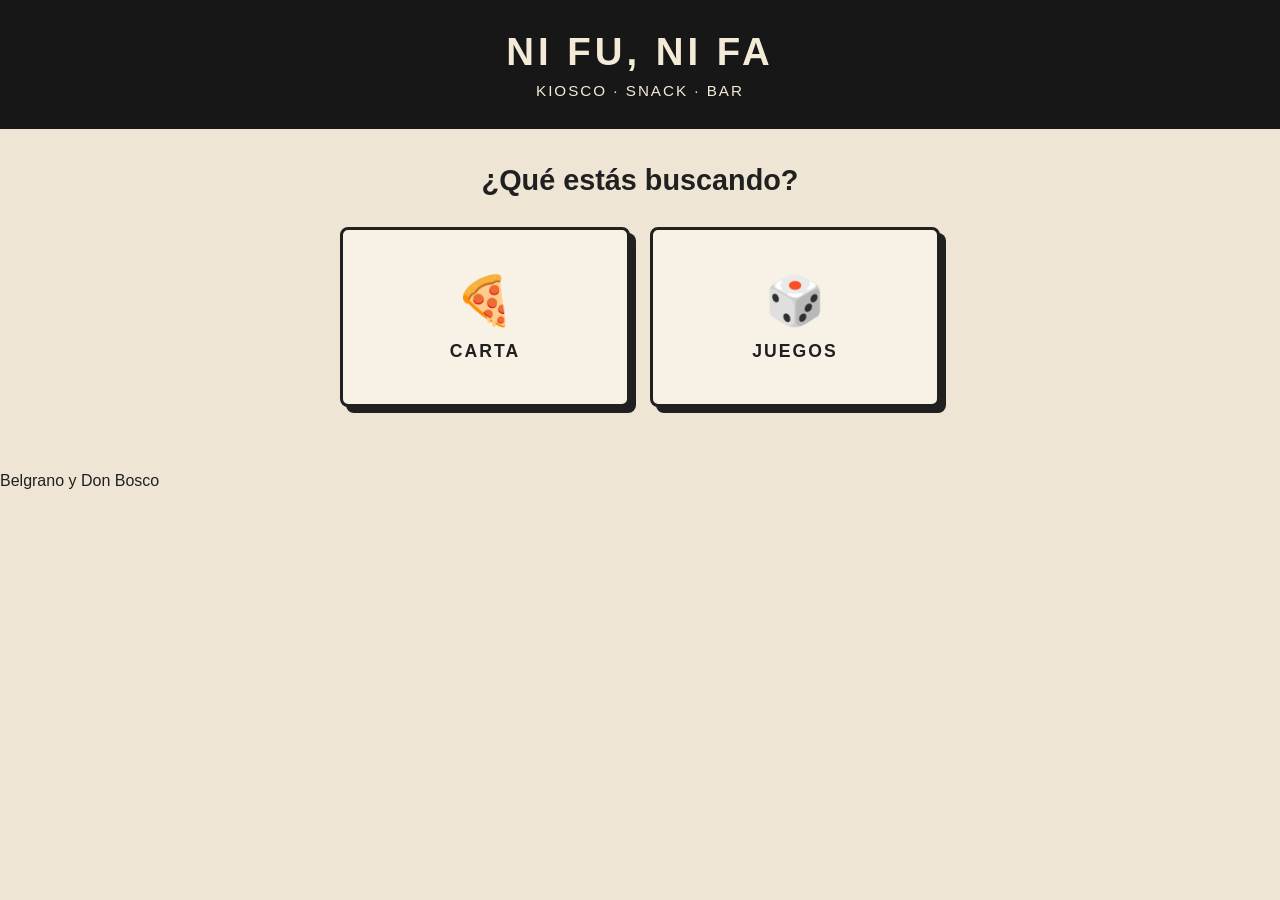
<file: index.html>
<!DOCTYPE html>
<html lang="es">

<head>
    <meta charset="UTF-8">
    <meta name="viewport" content="width=device-width, initial-scale=1.0">

    <title>Ni Fu, Ni Fa</title>

    <link rel="stylesheet" href="css/style.css">
</head>

<body>

    <header>
        <h1>NI FU, NI FA</h1>
        <p>KIOSCO · SNACK · BAR</p>
    </header>

    <main>

        <h2>¿Qué estás buscando?</h2>

        <div class="opciones">

            <a href="menu/index.html">
                🍕
                <span>CARTA</span>
            </a>

            <a href="juegos/index.html">
                🎲
                <span>JUEGOS</span>
            </a>

        </div>

    </main>

    <footer>
        <p>Belgrano y Don Bosco</p>
    </footer>

</body>

</html>
</file>
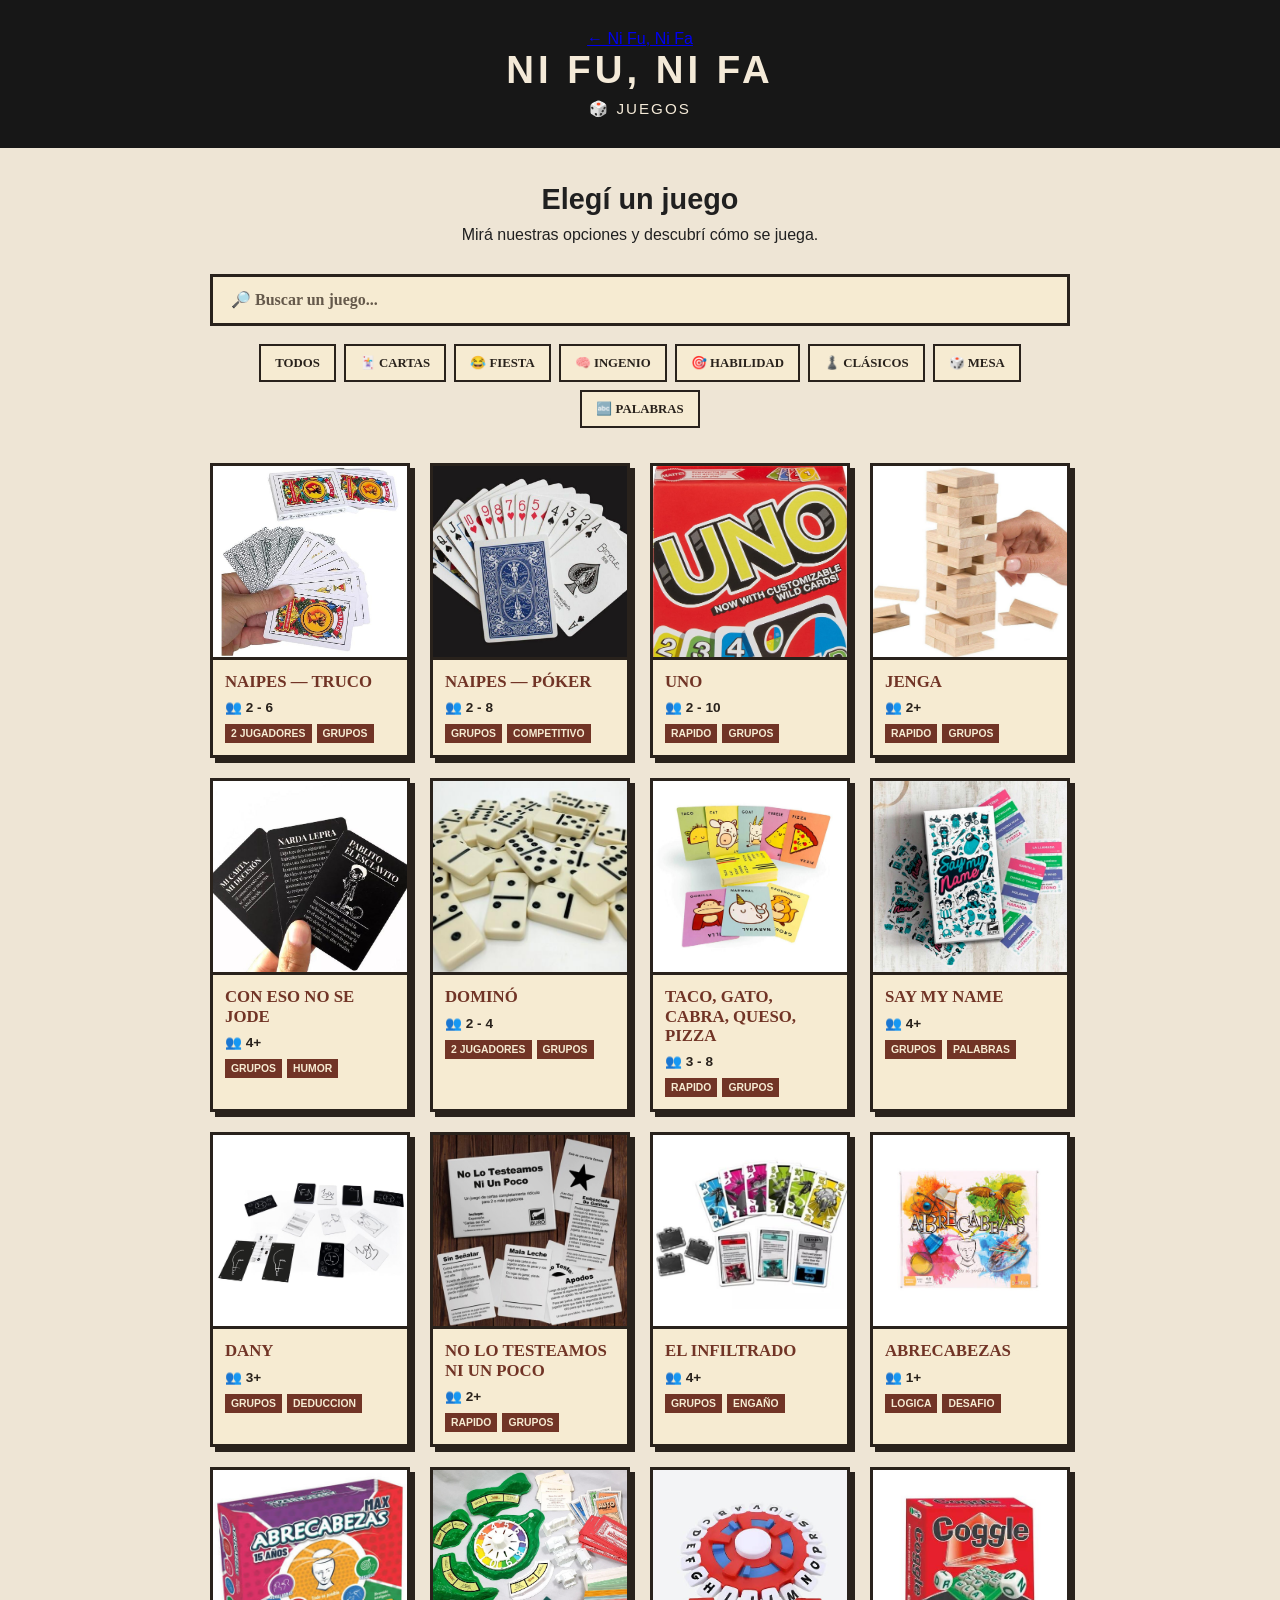
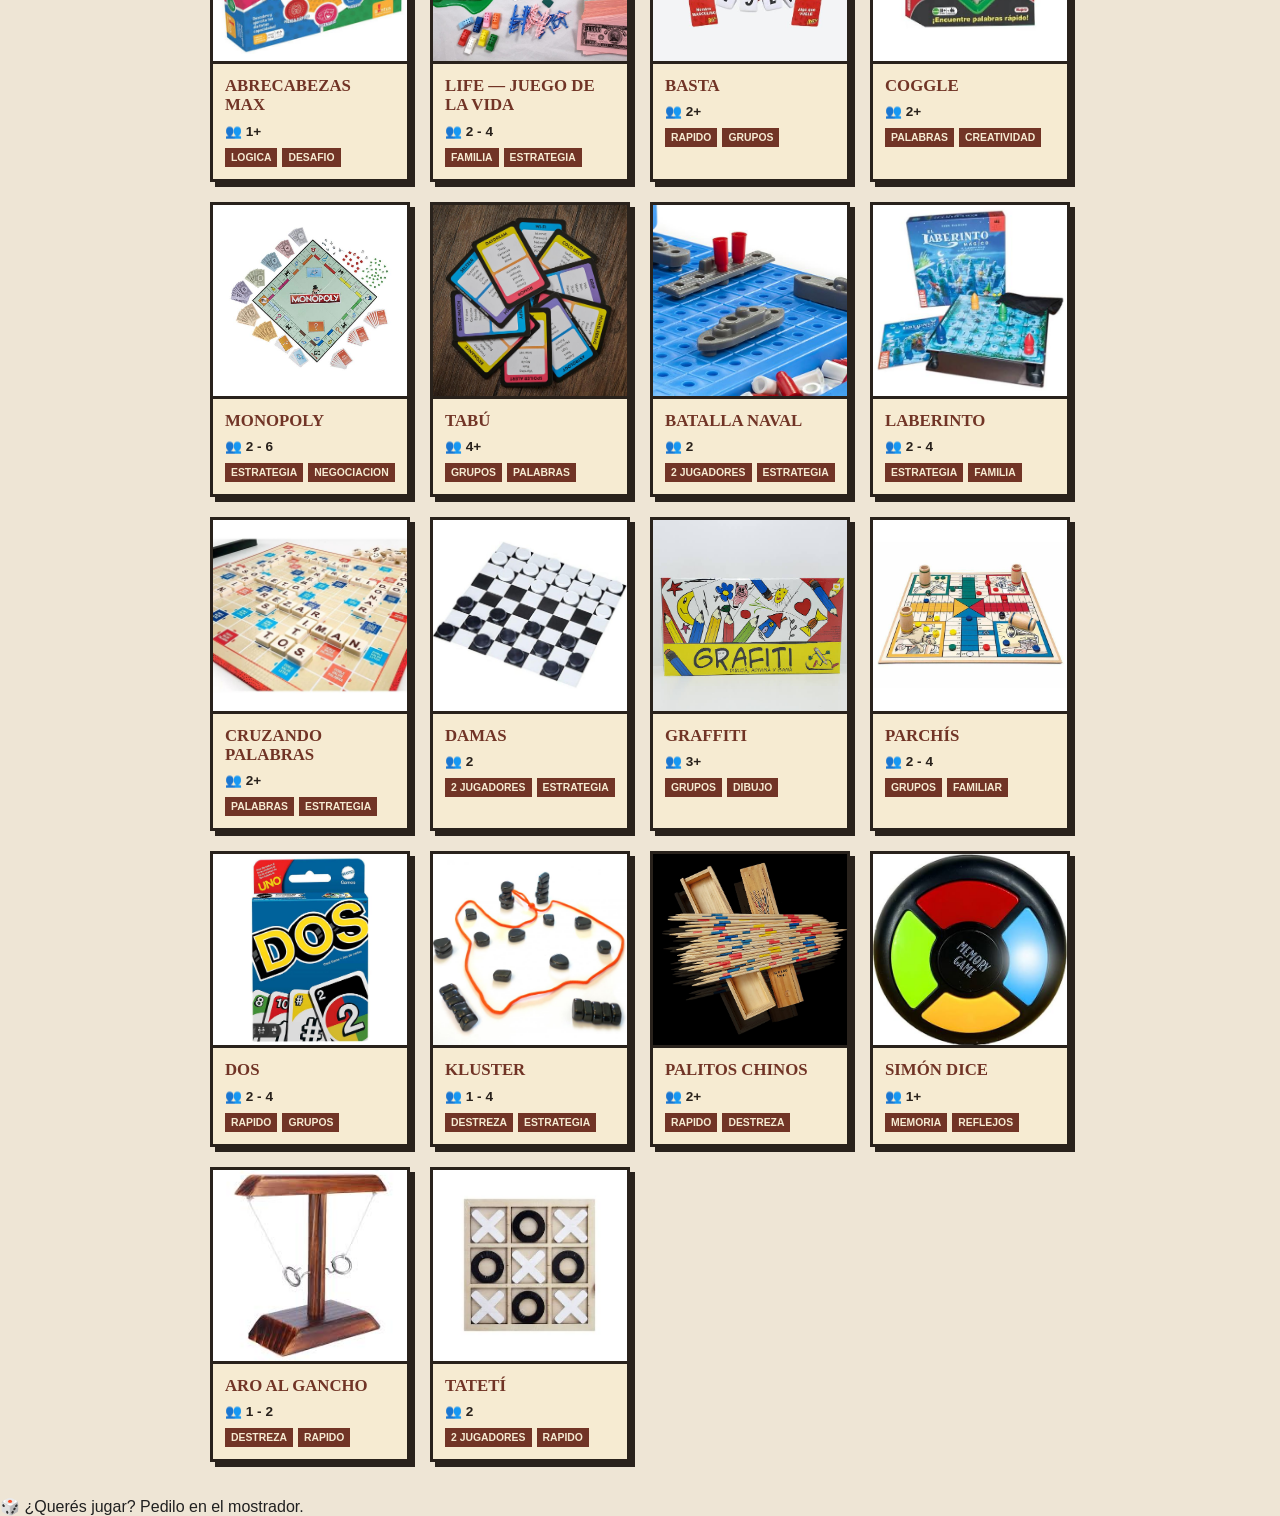
<file: juegos/index.html>
<!DOCTYPE html>
<html lang="es">

<head>
    <meta charset="UTF-8">
    <meta name="viewport" content="width=device-width, initial-scale=1.0">

    <title>Juegos — Ni Fu, Ni Fa</title>

    <link rel="stylesheet" href="../css/style.css">
</head>

<body>

    <header>
        <a href="../index.html" class="volver">← Ni Fu, Ni Fa</a>

        <h1>NI FU, NI FA</h1>
        <p>🎲 JUEGOS</p>
    </header>

    <main>

        <section class="presentacion">
            <h2>Elegí un juego</h2>

            <p>
                Mirá nuestras opciones y descubrí cómo se juega.
            </p>
        </section>

        <section class="filtros-juegos">

    <input
        type="text"
        id="buscador-juegos"
        placeholder="🔎 Buscar un juego..."
    >

    <div class="botones-categorias">
        <button data-categoria="todas">TODOS</button>
        <button data-categoria="cartas">🃏 CARTAS</button>
        <button data-categoria="fiesta">😂 FIESTA</button>
        <button data-categoria="ingenio">🧠 INGENIO</button>
        <button data-categoria="habilidad">🎯 HABILIDAD</button>
        <button data-categoria="clasicos">♟️ CLÁSICOS</button>
        <button data-categoria="mesa">🎲 MESA</button>
        <button data-categoria="palabras">🔤 PALABRAS</button>
    </div>

</section>

        <section id="lista-juegos" class="lista-juegos">
            <!-- Los juegos se generan automáticamente -->
        </section>

    </main>

    <footer>
        <p>🎲 ¿Querés jugar? Pedilo en el mostrador.</p>
    </footer>

    <script src="../js/juegos.js"></script>

</body>

</html>
</file>
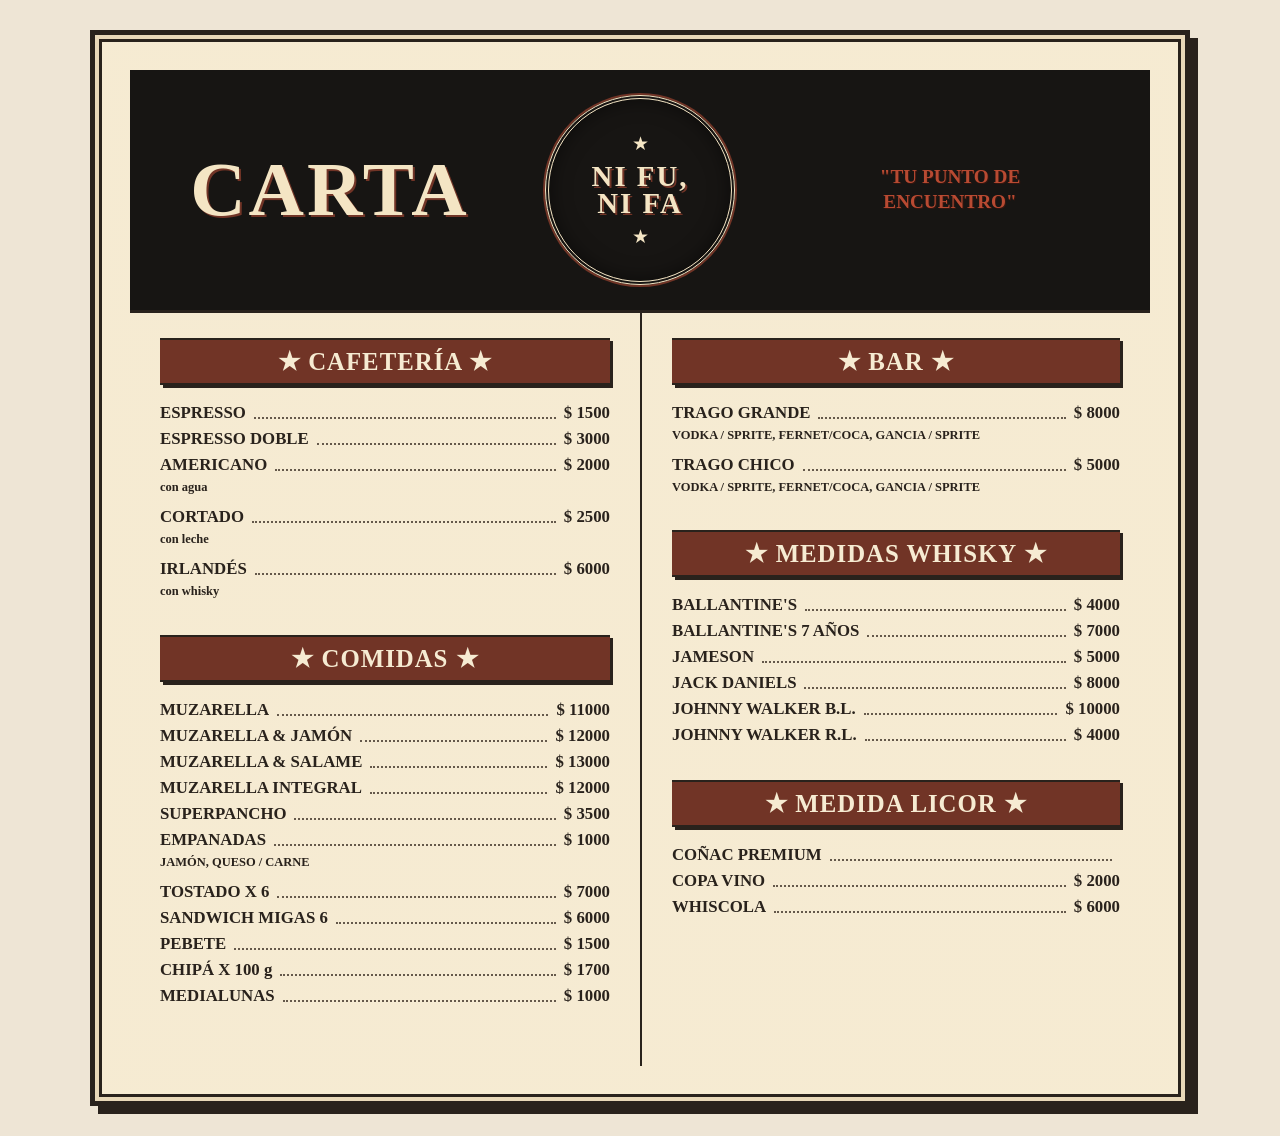
<file: menu/index.html>
<!DOCTYPE html>
<html lang="es">

<head>

    <meta charset="UTF-8">

    <meta
        name="viewport"
        content="width=device-width, initial-scale=1.0"
    >

    <title>Carta | Ni Fu, Ni Fa</title>

    <link
        rel="stylesheet"
        href="../css/style.css"
    >

</head>


<body>

    <main class="carta">

        <header class="carta-header">

            <div class="titulo-carta">
                CARTA
            </div>

            <div class="logo">

                <div class="logo-estrellas">
                    ★
                </div>

                <h1>
                    NI FU,<br>
                    NI FA
                </h1>

                <div class="logo-estrellas">
                    ★
                </div>

            </div>

            <div class="slogan">
                "TU PUNTO DE<br>
                ENCUENTRO"
            </div>

        </header>


        <div class="columnas">

            <section
                id="columna-izquierda"
                class="columna"
            >
            </section>


            <section
                id="columna-derecha"
                class="columna"
            >
            </section>

        </div>

    </main>


    <script src="../js/menu.js"></script>

</body>

</html>
</file>
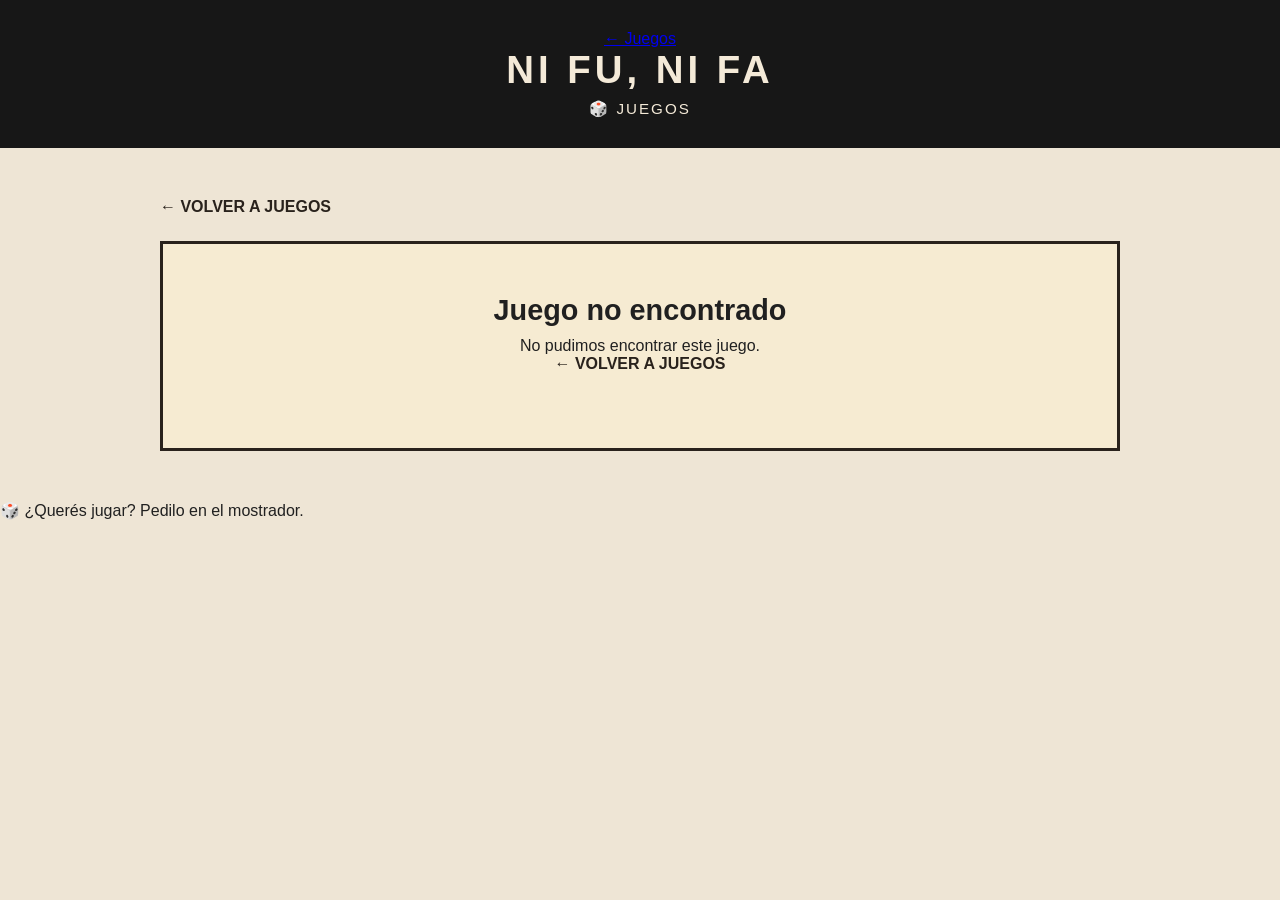
<file: juegos/juego.html>
<!DOCTYPE html>
<html lang="es">

<head>
    <meta charset="UTF-8">
    <meta name="viewport" content="width=device-width, initial-scale=1.0">
    <title>Juego | Ni Fu, Ni Fa</title>
    <link rel="stylesheet" href="../css/style.css">
</head>

<body>

    <header>
        <a href="index.html" class="volver">← Juegos</a>

        <h1>NI FU, NI FA</h1>
        <p>🎲 JUEGOS</p>
    </header>

    <main class="detalle-juego">

        <a href="index.html" class="volver-detalle">
            ← VOLVER A JUEGOS
        </a>

        <section id="detalle">
            <!-- El juego se genera automáticamente -->
        </section>

    </main>

    <footer>
        <p>🎲 ¿Querés jugar? Pedilo en el mostrador.</p>
    </footer>

    <script src="../js/juegos.js"></script>
    <script src="../js/juego.js"></script>

</body>

</html>
</file>
<file: css/style.css>
/* =========================
   RESET
========================= */

* {
    box-sizing: border-box;
    margin: 0;
    padding: 0;
}

body {
    font-family: Arial, Helvetica, sans-serif;
    background: #eee5d5;
    color: #202020;
    min-height: 100vh;
}


/* =========================
   HEADER
========================= */

header {
    background: #171717;
    color: #f4ead8;
    text-align: center;
    padding: 30px 20px;
}

header h1 {
    font-size: 2.4rem;
    letter-spacing: 4px;
}

header p {
    margin-top: 8px;
    font-size: 0.95rem;
    letter-spacing: 2px;
}


/* =========================
   MAIN
========================= */

main {
    width: 100%;
    max-width: 900px;
    margin: 0 auto;
    padding: 35px 20px;
}

main h2 {
    text-align: center;
    font-size: 1.8rem;
    margin-bottom: 10px;
}

.presentacion {
    text-align: center;
    margin-bottom: 30px;
}


/* =========================
   OPCIONES INICIO
========================= */

.opciones {
    display: grid;
    grid-template-columns: repeat(2, 1fr);
    gap: 20px;
    max-width: 600px;
    margin: 30px auto;
}

.opciones a {
    display: flex;
    flex-direction: column;
    align-items: center;
    justify-content: center;

    min-height: 180px;

    background: #f8f1e5;
    color: #202020;

    border: 3px solid #202020;
    border-radius: 8px;

    text-decoration: none;

    font-size: 3rem;
    box-shadow: 6px 6px 0 #202020;

    transition: transform 0.15s;
}

.opciones a:hover {
    transform: translate(-2px, -2px);
}

.opciones span {
    margin-top: 12px;
    font-size: 1.1rem;
    font-weight: bold;
    letter-spacing: 2px;
}


/* =========================
   TARJETAS DE JUEGOS
========================= */

.lista-juegos {
    display: grid;
    grid-template-columns: repeat(4, 1fr);
    gap: 20px;
}

.tarjeta-juego {
    background: #f6ebd2;
    border: 3px solid #29221c;
    box-shadow: 5px 5px 0 #29221c;
    transition: transform 0.15s ease, box-shadow 0.15s ease;
}

.tarjeta-juego:hover {
    transform: translate(-2px, -2px);
    box-shadow: 7px 7px 0 #29221c;
}

.tarjeta-juego a {
    display: block;
    color: inherit;
    text-decoration: none;
}

.imagen-juego {
    width: 100%;
    aspect-ratio: 1 / 1;
    overflow: hidden;
    background: #e8d8b8;
    border-bottom: 3px solid #29221c;
}

.imagen-juego img {
    width: 100%;
    height: 100%;
    object-fit: cover;
    display: block;
}

.info-juego {
    padding: 12px;
}

.info-juego h3 {
    margin: 0 0 8px;

    font-family: Georgia, "Times New Roman", serif;
    font-size: 1.05rem;
    line-height: 1.15;

    color: #713426;
    text-transform: uppercase;
}

.info-juego p {
    margin: 0;

    font-size: 0.85rem;
    font-weight: bold;
    color: #29221c;
}

/* =========================
   CELULAR
========================= */

@media (max-width: 600px) {

    header {
        padding: 25px 15px;
    }

    header h1 {
        font-size: 1.9rem;
    }

    main {
        padding: 25px 15px;
    }

    .opciones {
        grid-template-columns: 1fr;
    }

    .opciones a {
        min-height: 140px;
    }

    .lista-juegos {
        grid-template-columns: repeat(2, 1fr);
        gap: 12px;
    }

    .info-juego {
        padding: 10px;
    }

    .info-juego h3 {
        font-size: 1.1rem;
    }

}
/* =========================
   CARTA GASTRONÓMICA
========================= */

.carta-imagen {
    width: 100%;
    max-width: 900px;
    margin: 0 auto;
}

.carta-imagen img {
    width: 100%;
    height: auto;
    display: block;

    border: 2px solid #202020;
    box-shadow: 4px 4px 0 #202020;
}


/* =========================
   CARTA EN CELULAR
========================= */

@media (max-width: 600px) {

    .carta-imagen {
        width: 100%;
        margin: 0;
    }

    .carta-imagen img {
        width: 100%;
        border: none;
        box-shadow: none;
    }

}

/* ========================================
   CARTA GASTRONÓMICA
   NI FU, NI FA
======================================== */

.carta {
    width: 100%;
    max-width: 1100px;
    margin: 30px auto;
    padding: 35px;

    background:
        linear-gradient(
            rgba(246, 235, 210, 0.96),
            rgba(246, 235, 210, 0.96)
        );

    border: 5px solid #29221c;

    box-shadow:
        inset 0 0 0 4px #e8d8b8,
        inset 0 0 0 7px #29221c,
        8px 8px 0 #29221c;

    color: #29221c;
}


/* ========================================
   ENCABEZADO
======================================== */

.carta-header {
    display: grid;
    grid-template-columns: 1fr 220px 1fr;
    align-items: center;
    gap: 20px;

    padding: 25px 20px;

    background: #171513;

    border-bottom: 3px solid #29221c;
}
.titulo-carta,
.slogan {
    text-align: center;
    font-family: Georgia, "Times New Roman", serif;
    font-weight: 900;
}

.titulo-carta {
    text-align: center;

    font-family: Georgia, "Times New Roman", serif;
    font-weight: 900;

    font-size: clamp(2.5rem, 6vw, 5rem);

    letter-spacing: 3px;

    color: #f4e5c4;

    text-shadow: 2px 2px 0 #713426;
}

.slogan {
    text-align: center;

    font-family: Georgia, "Times New Roman", serif;
    font-weight: 900;

    font-size: 1.2rem;
    line-height: 1.3;

    color: #b84a32;

    text-shadow: 1px 1px 0 #35160f;
}

.logo {
    width: 190px;
    height: 190px;

    margin: auto;

    border: 4px double #f4e5c4;
    border-radius: 50%;

    display: flex;
    flex-direction: column;
    justify-content: center;
    align-items: center;

    text-align: center;

    position: relative;

    box-shadow:
        0 0 0 2px #713426,
        inset 0 0 20px rgba(0, 0, 0, 0.5);
}

.logo h1 {
    font-family: Georgia, "Times New Roman", serif;

    font-size: 1.8rem;
    line-height: 0.95;

    letter-spacing: 2px;

    color: #f4e5c4;

    text-shadow: 2px 2px 0 #713426;
}
.logo-estrellas {
    font-size: 1.2rem;
    margin: 8px 0;

    color: #f4e5c4;
}

/* ========================================
   COLUMNAS
======================================== */

.columnas {
    display: grid;
    grid-template-columns: 1fr 1fr;
}

.columna {
    padding: 25px 30px;
}

.columna + .columna {
    border-left: 2px solid #29221c;
}


/* ========================================
   SECCIONES
======================================== */

.seccion {
    margin-bottom: 35px;
}

.seccion h2 {
    background: #713426;
    color: #f6ebd2;

    font-family: Georgia, "Times New Roman", serif;

    text-align: center;

    font-size: 1.55rem;
    letter-spacing: 1px;

    padding: 7px 10px;

    margin-bottom: 18px;

    border-top: 2px solid #29221c;
    border-bottom: 2px solid #29221c;

    box-shadow: 3px 3px 0 #29221c;
}


/* ========================================
   PRODUCTOS
======================================== */

.producto {
    display: grid;

    grid-template-columns:
        max-content
        minmax(20px, 1fr)
        max-content;

    align-items: end;

    width: 100%;
    min-width: 0;

    margin-bottom: 6px;

    font-family: Georgia, "Times New Roman", serif;

    font-size: 1.05rem;
    font-weight: bold;
}


.producto .nombre {
    min-width: 0;
}


.producto .puntos {
    min-width: 20px;

    border-bottom: 2px dotted #65594b;

    margin: 0 8px 4px;
}


.producto .precio {
    white-space: nowrap;

    font-size: 1.05rem;
}


/* Descripción del producto */

.descripcion {
    max-width: 100%;

    margin: -2px 0 12px;

    font-family: Georgia, "Times New Roman", serif;

    font-size: 0.78rem;
    font-weight: bold;

    line-height: 1.3;
}


/* ========================================
   SEPARADORES
======================================== */

.separador {
    width: 80%;
    margin: 18px auto;

    border-top: 2px solid #29221c;

    position: relative;
}

.separador::after {
    content: "★";

    position: absolute;

    left: 50%;
    top: -13px;

    transform: translateX(-50%);

    background: #f6ebd2;

    padding: 0 10px;

    font-size: 1rem;
}


/* ========================================
   RESPONSIVE
======================================== */

@media (max-width: 700px) {

    body {
        background: #f6ebd2;
    }

    .carta {
        margin: 0;
        padding: 18px;

        border: none;

        box-shadow: none;
    }


    .carta-header {
        grid-template-columns: 1fr;

        gap: 18px;

        padding-bottom: 20px;
    }


    .titulo-carta {
        order: 1;
        font-size: 3rem;
    }


    .logo {
        order: 2;

        width: 150px;
        height: 150px;
    }

    .logo h1 {
        font-size: 1.45rem;
    }


    .slogan {
        order: 3;
        font-size: 1rem;
    }


    .columnas {
        grid-template-columns: 1fr;
    }


    .columna {
        padding: 25px 5px;
    }


    .columna + .columna {
        border-left: none;

        border-top: 2px solid #29221c;
    }


    .seccion {
        margin-bottom: 30px;
    }


    .seccion h2 {
        font-size: 1.25rem;
    }


    .producto {
        font-size: 0.95rem;
    }


    .producto strong {
        font-size: 0.95rem;
    }

}

/* =========================
   DETALLE DE JUEGOS
   ========================= */

.detalle-juego {
    max-width: 1000px;
    margin: 30px auto;
    padding: 20px;
}

.volver-detalle {
    display: inline-block;
    margin-bottom: 25px;
    color: #29221c;
    text-decoration: none;
    font-weight: bold;
}

.volver-detalle:hover {
    text-decoration: underline;
}

.ficha-juego {
    background: #f6ebd2;
    border: 4px solid #29221c;
    box-shadow: 6px 6px 0 #29221c;
    padding: 30px;

    display: grid;
    grid-template-columns: 1fr 1fr;
    gap: 35px;
}

.ficha-imagen {
    width: 100%;
    aspect-ratio: 1 / 1;
    background: #e8d8b8;
    border: 3px solid #29221c;
    overflow: hidden;
}

.ficha-imagen img {
    width: 100%;
    height: 100%;
    object-fit: cover;
}

.ficha-contenido h2 {
    margin: 0 0 25px;

    font-family: Georgia, "Times New Roman", serif;
    font-size: 2.5rem;
    text-transform: uppercase;
    color: #713426;

    border-bottom: 3px solid #29221c;
    padding-bottom: 10px;
}

.datos-juego {
    display: grid;
    grid-template-columns: repeat(3, 1fr);
    gap: 10px;
    margin-bottom: 25px;
}

.dato {
    text-align: center;
    border: 2px solid #29221c;
    padding: 10px 5px;
}

.dato span {
    display: block;
    font-size: 1.5rem;
    margin-bottom: 5px;
}

.dato strong {
    display: block;
    font-size: 0.8rem;
    text-transform: uppercase;
}

.dato p {
    margin: 5px 0 0;
    font-weight: bold;
}

.etiquetas-juego {
    display: flex;
    flex-wrap: wrap;
    gap: 8px;
    margin-bottom: 30px;
}

.etiquetas-juego span {
    background: #713426;
    color: #f6ebd2;
    padding: 6px 10px;
    font-size: 0.8rem;
    font-weight: bold;
    text-transform: uppercase;
}

.reglas-juego {
    border-top: 2px solid #29221c;
    padding-top: 20px;
}

.reglas-juego h3 {
    font-family: Georgia, "Times New Roman", serif;
    color: #713426;
    margin-bottom: 12px;
}

.reglas-juego p {
    line-height: 1.6;
}

/* Juego inexistente */

.juego-no-encontrado {
    text-align: center;
    padding: 50px 20px;
    background: #f6ebd2;
    border: 3px solid #29221c;
}

/* Mobile */

@media (max-width: 700px) {

    .detalle-juego {
        margin: 0;
        padding: 15px;
    }

    .ficha-juego {
        grid-template-columns: 1fr;
        padding: 20px;
        gap: 25px;
    }

    .ficha-contenido h2 {
        font-size: 2rem;
    }

    .datos-juego {
        grid-template-columns: 1fr 1fr 1fr;
    }

    .dato {
        padding: 8px 3px;
    }

    .dato span {
        font-size: 1.2rem;
    }

    .dato strong {
        font-size: 0.7rem;
    }

    .dato p {
        font-size: 0.8rem;
    }
}
/* =========================
   FILTROS DE JUEGOS
========================= */

.filtros-juegos {
    margin: 25px auto 35px;
    max-width: 1000px;
}

#buscador-juegos {
    display: block;
    width: 100%;
    box-sizing: border-box;
    padding: 14px 18px;
    margin-bottom: 18px;

    background: #f6ebd2;
    border: 3px solid #29221c;

    font-family: Georgia, "Times New Roman", serif;
    font-size: 1rem;
    font-weight: bold;

    color: #29221c;
}

#buscador-juegos::placeholder {
    color: #65594b;
}

#buscador-juegos:focus {
    outline: none;
    box-shadow: 4px 4px 0 #29221c;
}

.botones-categorias {
    display: flex;
    flex-wrap: wrap;
    justify-content: center;
    gap: 8px;
}

.botones-categorias button {
    padding: 9px 14px;

    background: #f6ebd2;
    color: #29221c;

    border: 2px solid #29221c;

    font-family: Georgia, "Times New Roman", serif;
    font-size: 0.8rem;
    font-weight: bold;

    cursor: pointer;
    transition: 0.15s ease;
}

.botones-categorias button:hover {
    background: #e8d8b8;
    transform: translate(-1px, -1px);
}

.botones-categorias button.activo {
    background: #713426;
    color: #f6ebd2;
    box-shadow: 3px 3px 0 #29221c;
}


/* MENSAJE SIN RESULTADOS */

.juegos-vacios {
    width: 100%;
    box-sizing: border-box;

    padding: 40px 20px;

    text-align: center;

    background: #f6ebd2;
    border: 3px solid #29221c;
}

.juegos-vacios h3 {
    margin-bottom: 10px;

    font-family: Georgia, "Times New Roman", serif;
    color: #713426;
}

.juegos-vacios p {
    margin: 0;
}
@media (max-width: 900px) {

    .lista-juegos {
        grid-template-columns: repeat(3, 1fr);
    }

}

@media (max-width: 600px) {

    .lista-juegos {
        grid-template-columns: repeat(2, 1fr);
        gap: 14px;
    }

    .tarjeta-juego {
        border-width: 2px;
        box-shadow: 4px 4px 0 #29221c;
    }

    .info-juego {
        padding: 10px;
    }

    .info-juego h3 {
        font-size: 0.9rem;
    }

    .info-juego p {
        font-size: 0.75rem;
    }

}
.mini-etiquetas {
    display: flex;
    flex-wrap: wrap;
    gap: 5px;
    margin-top: 9px;
}

.mini-etiquetas span {
    background: #713426;
    color: #f6ebd2;
    padding: 4px 6px;

    font-size: 0.65rem;
    font-weight: bold;
    text-transform: uppercase;
}
</file>
